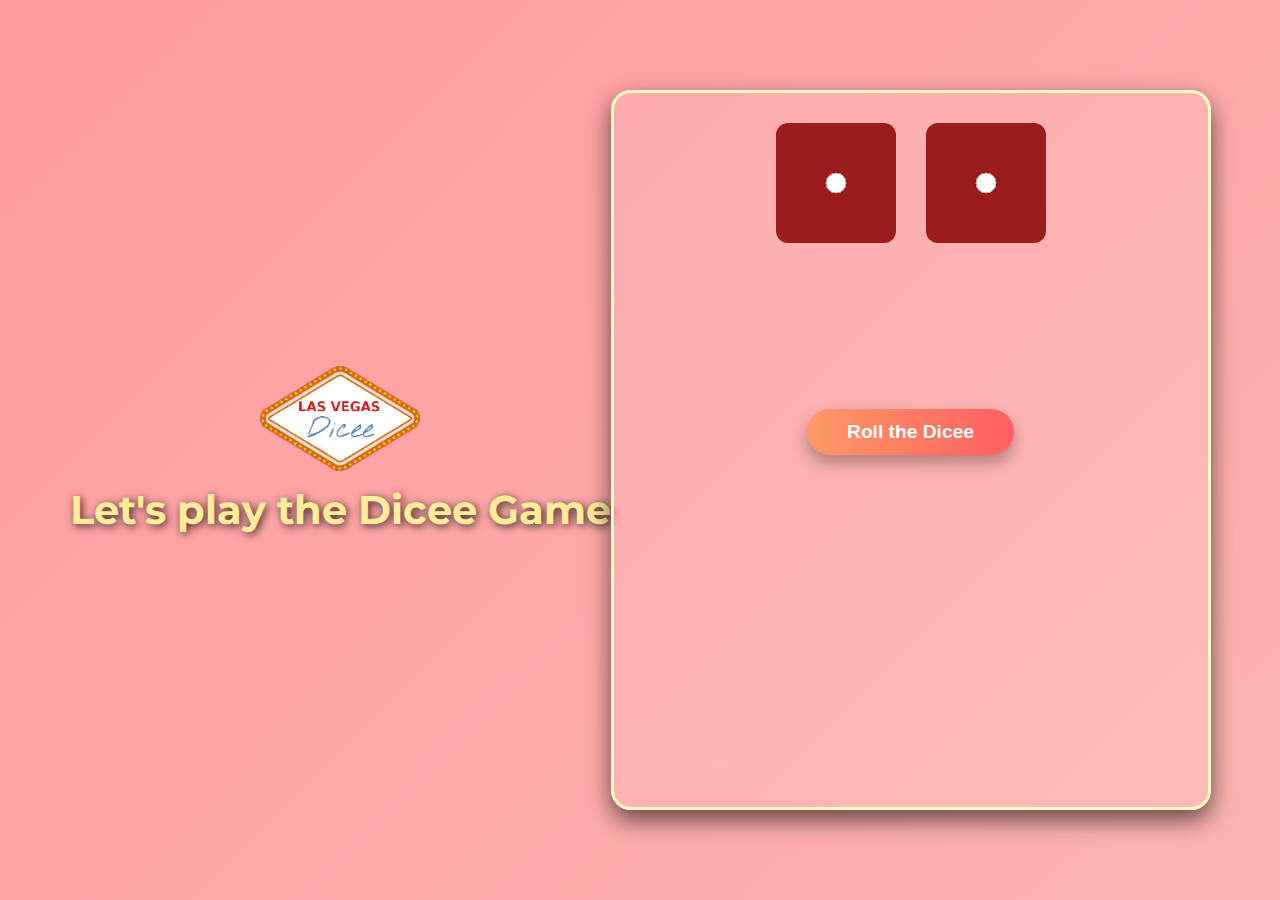
<file: lab4/lab4/index.html>
<!DOCTYPE html>
<html lang="en">
<head>
    <meta charset="UTF-8">
    <meta name="viewport" content="width=device-width, initial-scale=1.0">
    <title>Dicee Game</title>
    <link rel="stylesheet" href="style.css">
    <link href="https://fonts.googleapis.com/css2?family=Montserrat:wght@400;600&display=swap" rel="stylesheet">
</head>
<body>

    <!-- Header with Logo -->
    <header class="text-center">
        <img src="images/diceeLogo.png" alt="Dice Game Logo" id="logo">
        <h1>Let's play the Dicee Game</h1>
    </header>

    <!-- Dice Section -->
    <div class="container">
        <div class="dice">
            <img id="dice1" src="images/dice1.png" alt="Dice 1" class="dice-image">
            <img id="dice2" src="images/dice1.png" alt="Dice 2" class="dice-image">
        </div>
        <button id="rollButton">Roll the Dicee</button>
        <p id="result"></p>
        <p id="rollCounter"></p>
    </div>

    <script src="script.js"></script>
</body>
</html>
</file>
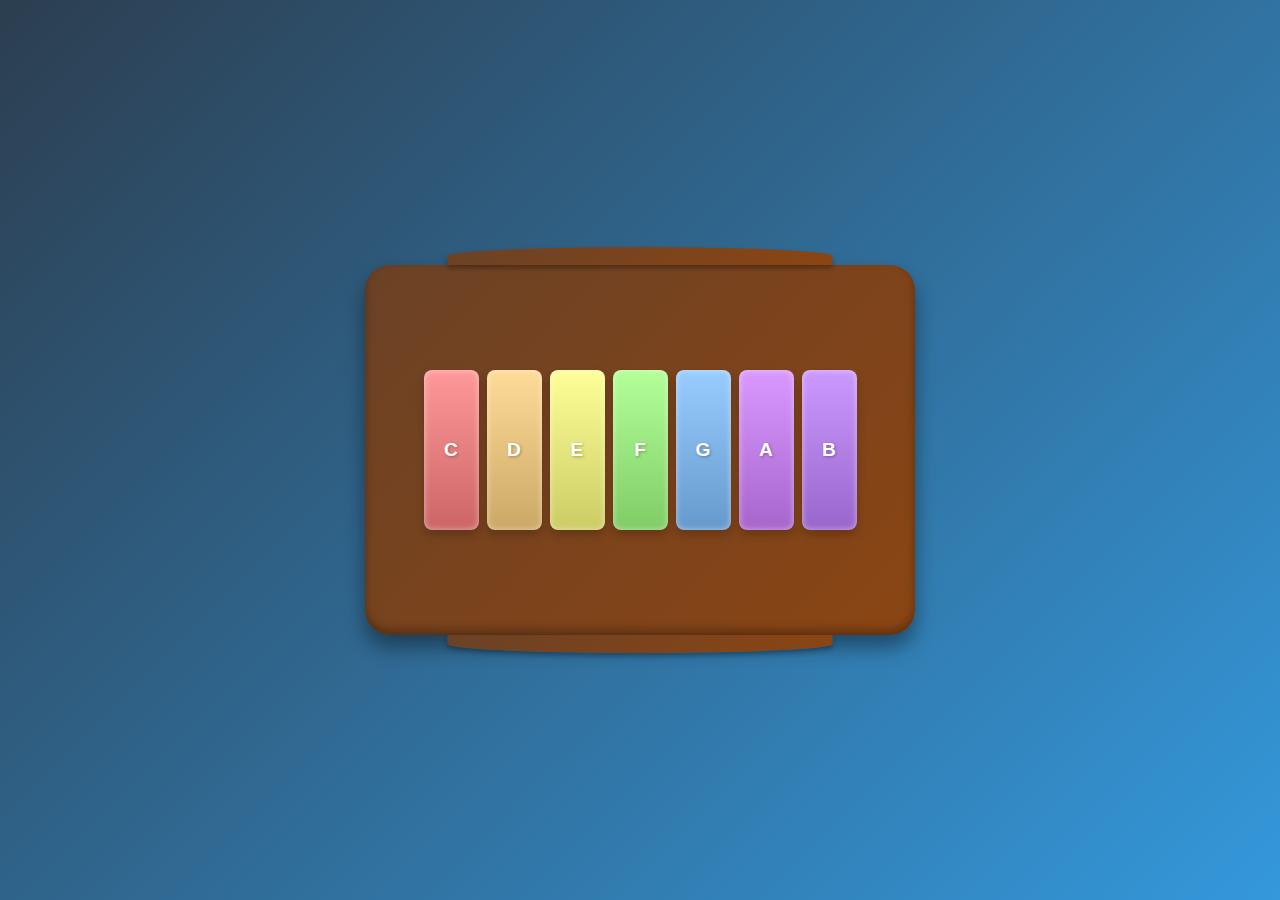
<file: lab5/lab5/a.html>
<!DOCTYPE html>
<html lang="ru">
<head>
    <meta charset="UTF-8">
    <meta name="viewport" content="width=device-width, initial-scale=1.0">
    <title>Ксилофон</title>
    <link rel="stylesheet" href="styles.css">
</head>
<body>
    <div class="xylophone-container">
        <div class="xylophone-sticks">
            <div class="stick left-stick"></div>
            <div class="stick right-stick"></div>
        </div>
        <section class="xylophone">
            <div class="xylo-button" data-sound="C">C</div>
            <div class="xylo-button" data-sound="D">D</div>
            <div class="xylo-button" data-sound="E">E</div>
            <div class="xylo-button" data-sound="F">F</div>
            <div class="xylo-button" data-sound="G">G</div>
            <div class="xylo-button" data-sound="A">A</div>
            <div class="xylo-button" data-sound="B">B</div>
        </section>
    </div>
    <script src="script.js"></script>
</body>
</html>
</file>
<file: lab4/lab4/style.css>
/* Global Styles */
* {
    margin: 0;
    padding: 0;
    box-sizing: border-box;
}

body {
    font-family: 'Montserrat', sans-serif;
    background: linear-gradient(135deg, #ff9a9e, #fad0c4, #fad0c4);
    background-size: 400% 400%;
    animation: gradientBG 10s ease infinite;
    display: flex;
    justify-content: center;
    align-items: center;
    height: 100vh;
    color: #fff;
    text-align: center;
}

/* Gradient animation for background */
@keyframes gradientBG {
    0% { background-position: 0% 50%; }
    50% { background-position: 100% 50%; }
    100% { background-position: 0% 50%; }
}

/* Контейнер */
.container {
    display: flex;
    flex-direction: column;
    align-items: center;
    justify-content: space-between;
    background-color: rgba(255, 255, 255, 0.1);
    padding: 30px;
    border-radius: 20px;
    box-shadow: 0 10px 25px rgba(0, 0, 0, 0.6);
    width: 100%;
    max-width: 600px;
    height: 80vh; /* Высота контейнера для вертикального выравнивания */
    border: 3px solid #fff9c4;
    animation: fadeInContainer 2s ease-in-out;
}

@keyframes fadeInContainer {
    from {
        opacity: 0;
        transform: scale(0.8);
    }
    to {
        opacity: 1;
        transform: scale(1);
    }
}

/* Верхняя секция */
.header {
    display: flex;
    flex-direction: column;
    align-items: center; /* Центрирует логотип и название по горизонтали */
    margin-bottom: 20px;
}

#logo {
    width: 160px;
    margin-bottom: 10px;
    animation: fadeInLogo 1.5s ease-in-out;
}

h1 {
    font-size: 2.5rem;
    font-weight: 700;
    color: #ffec99;
    text-shadow: 2px 2px 8px rgba(0, 0, 0, 0.8);
    transition: color 0.3s ease-in-out;
}

@keyframes fadeInLogo {
    from {
        opacity: 0;
        transform: translateY(-30px);
    }
    to {
        opacity: 1;
        transform: translateY(0);
    }
}

/* Средняя секция с костями */
.dice {
    display: flex;
    justify-content: center;
    align-items: center;
    margin-bottom: 20px;
}

.dice-image {
    width: 120px;
    margin: 0 15px;
    transition: transform 0.3s ease-in-out, box-shadow 0.3s ease;
    border-radius: 12px;
    overflow: hidden;
}

.dice-image:hover {
    transform: rotate(15deg);
    box-shadow: 0px 4px 15px rgba(255, 255, 0, 0.6);
    cursor: pointer;
}

/* Кнопка */
button {
    padding: 12px 40px;
    font-size: 1.2rem;
    font-weight: 600;
    cursor: pointer;
    background-image: linear-gradient(to right, #ff9966, #ff5e62);
    color: white;
    border: none;
    border-radius: 30px;
    box-shadow: 0 8px 16px rgba(0, 0, 0, 0.3);
    transition: transform 0.3s ease, box-shadow 0.3s ease;
    margin-bottom: 20px; /* Отступ снизу для кнопки */
}

button:hover {
    transform: scale(1.05);
    box-shadow: 0 10px 20px rgba(255, 99, 71, 0.6);
}

button:active {
    transform: scale(0.98);
    box-shadow: 0 5px 10px rgba(255, 69, 0, 0.6);
}

/* Нижняя секция */
.footer {
    text-align: center;
}

#result {
    font-size: 1.6rem;
    font-weight: 600;
    color: #ffec99;
    text-shadow: 2px 2px 4px rgba(0, 0, 0, 0.7);
}

#rollCounter {
    margin-top: 10px;
    font-size: 1.2rem;
    color: #fff9c4;
    text-shadow: 1px 1px 2px rgba(0, 0, 0, 0.5);
    font-style: italic;
}
</file>
<file: lab5/lab5/styles.css>
body {
    display: flex;
    justify-content: center;
    align-items: center;
    height: 100vh;
    margin: 0;
    background: linear-gradient(135deg, #2c3e50, #3498db);
    font-family: 'Segoe UI', Tahoma, Geneva, Verdana, sans-serif;
    color: #fff;
}

.xylophone-container {
    display: flex;
    justify-content: center;
    align-items: center;
    background: linear-gradient(135deg, #6b4226, #8B4513);
    padding: 25px;
    border-radius: 25px;
    box-shadow: 0 12px 20px rgba(0, 0, 0, 0.4), inset 0 -5px 10px rgba(0, 0, 0, 0.3);
    width: 90vw;
    max-width: 500px;
    height: 320px;
    position: relative;
}

.xylophone {
    display: flex;
    gap: 8px;
}

.xylo-button {
    width: 55px;
    height: 160px;
    display: flex;
    align-items: center;
    justify-content: center;
    font-size: 1.2em;
    color: white;
    cursor: pointer;
    transition: transform 0.15s ease, background-color 0.15s, box-shadow 0.15s;
    border-radius: 8px;
    font-weight: bold;
    text-shadow: 1px 1px 3px rgba(0, 0, 0, 0.3);
    box-shadow: inset 0 0 6px rgba(255, 255, 255, 0.5), 0 5px 10px rgba(0, 0, 0, 0.2);
    background-image: linear-gradient(to bottom, rgba(255, 255, 255, 0.2), rgba(0, 0, 0, 0.2));
}

.xylo-button[data-sound="C"] { background-color: #ff7f7f; }
.xylo-button[data-sound="D"] { background-color: #ffd27f; }
.xylo-button[data-sound="E"] { background-color: #ffff7f; }
.xylo-button[data-sound="F"] { background-color: #a0ff7f; }
.xylo-button[data-sound="G"] { background-color: #7fbfff; }
.xylo-button[data-sound="A"] { background-color: #d07fff; }
.xylo-button[data-sound="B"] { background-color: #bf7fff; }

.xylo-button:hover {
    transform: scale(1.08);
    box-shadow: 0 8px 15px rgba(255, 255, 255, 0.4), inset 0 0 6px rgba(255, 255, 255, 0.5);
}

.xylo-button.active {
    background-color: #4b4b4b;
    box-shadow: inset 0 0 10px rgba(255, 255, 255, 0.5), 0 8px 15px rgba(0, 0, 0, 0.3);
}

/* Enhanced Guitar Shape Styling */
.xylophone-container::before, .xylophone-container::after {
    content: '';
    position: absolute;
    left: 50%;
    transform: translateX(-50%);
    width: 70%;
    height: 18px;
    background: linear-gradient(135deg, #6b4226, #8B4513);
    box-shadow: 0 3px 5px rgba(0, 0, 0, 0.3);
}

.xylophone-container::before {
    top: -18px;
    border-radius: 50% 50% 0 0;
}

.xylophone-container::after {
    bottom: -18px;
    border-radius: 0 0 50% 50%;
}
</file>
